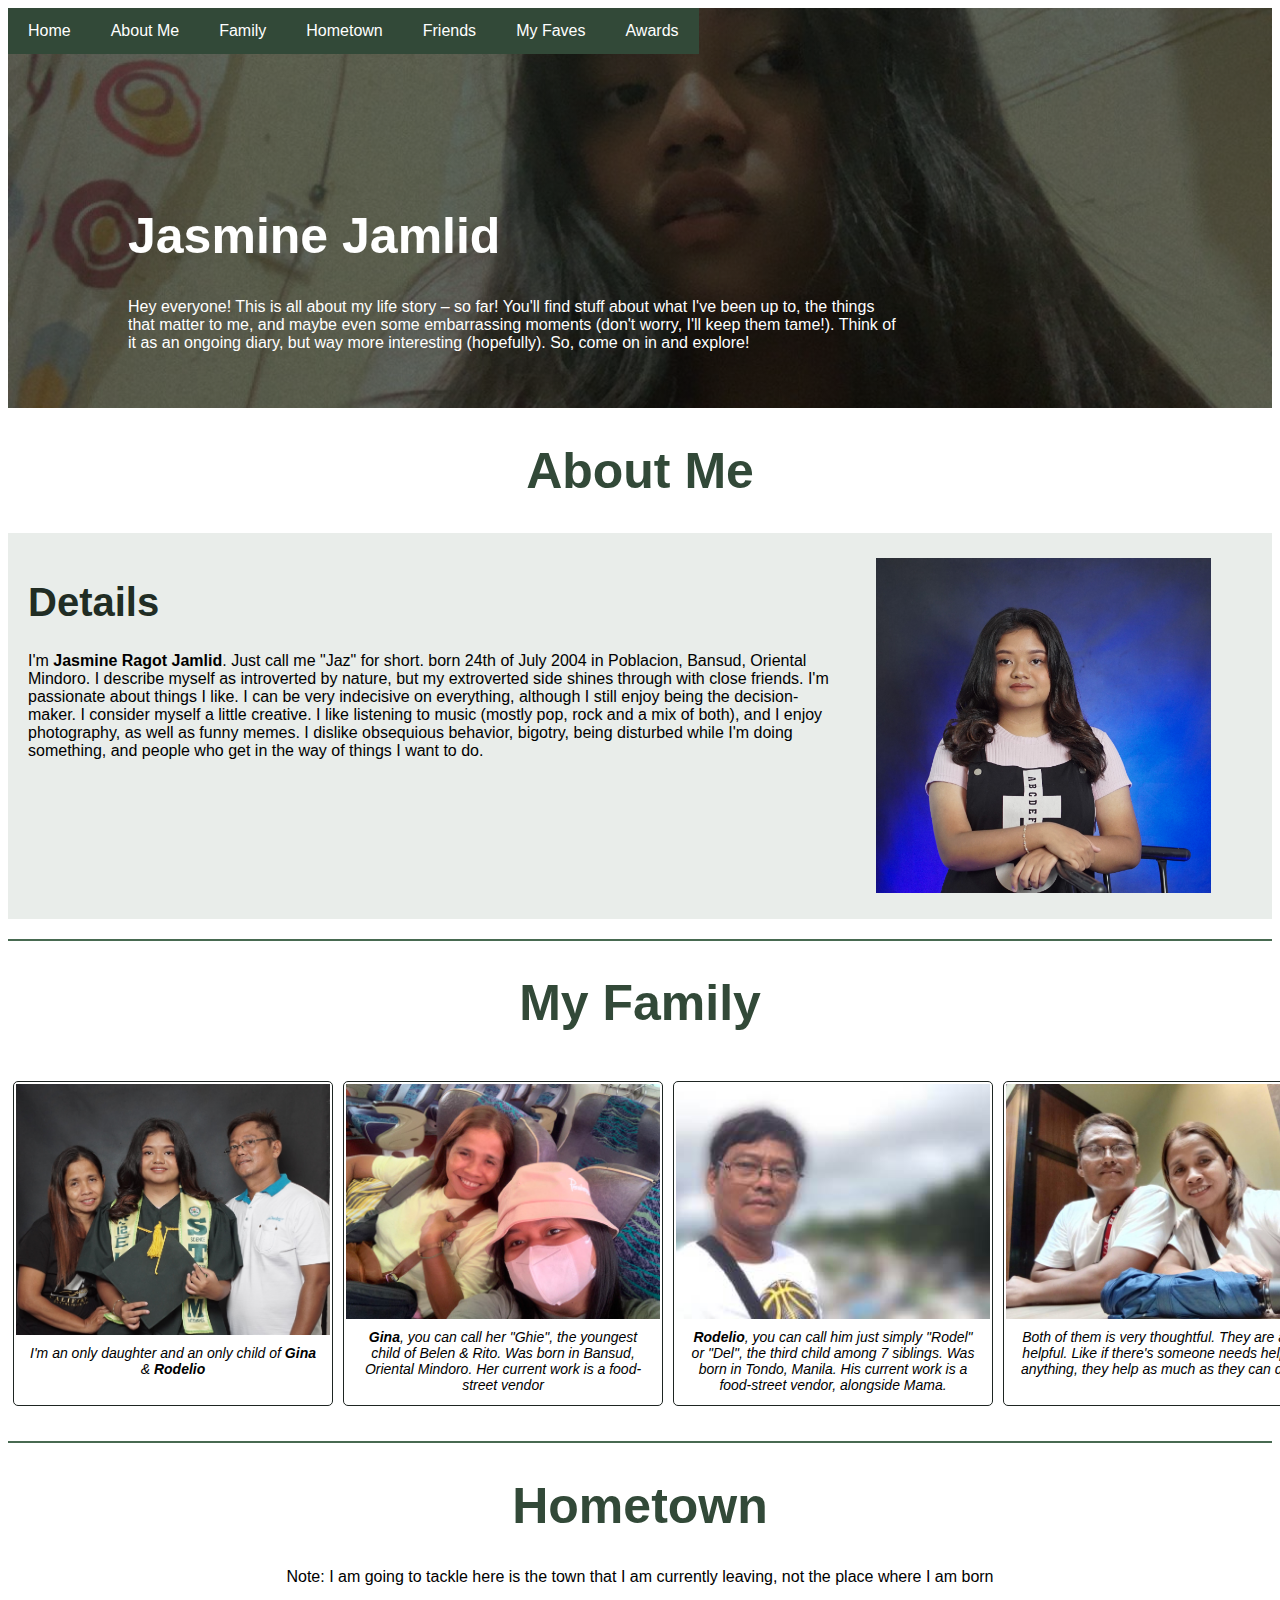
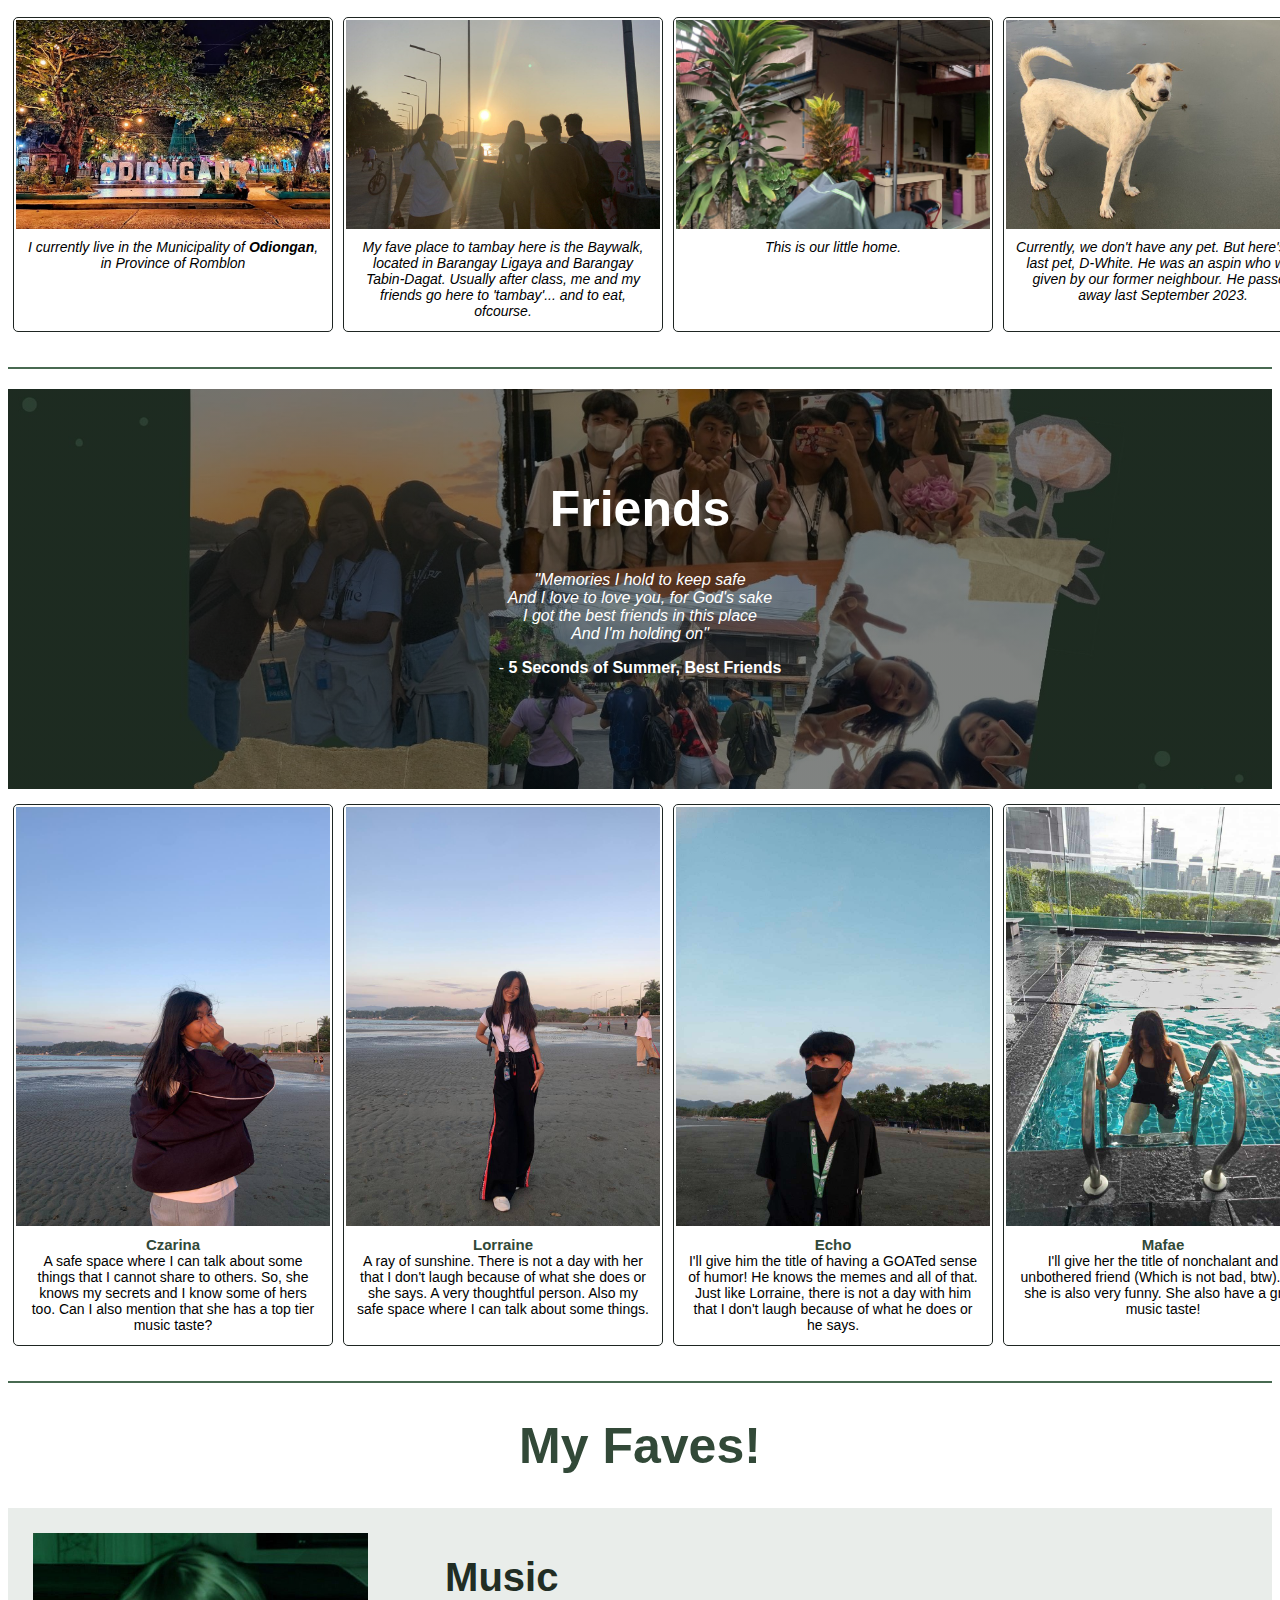
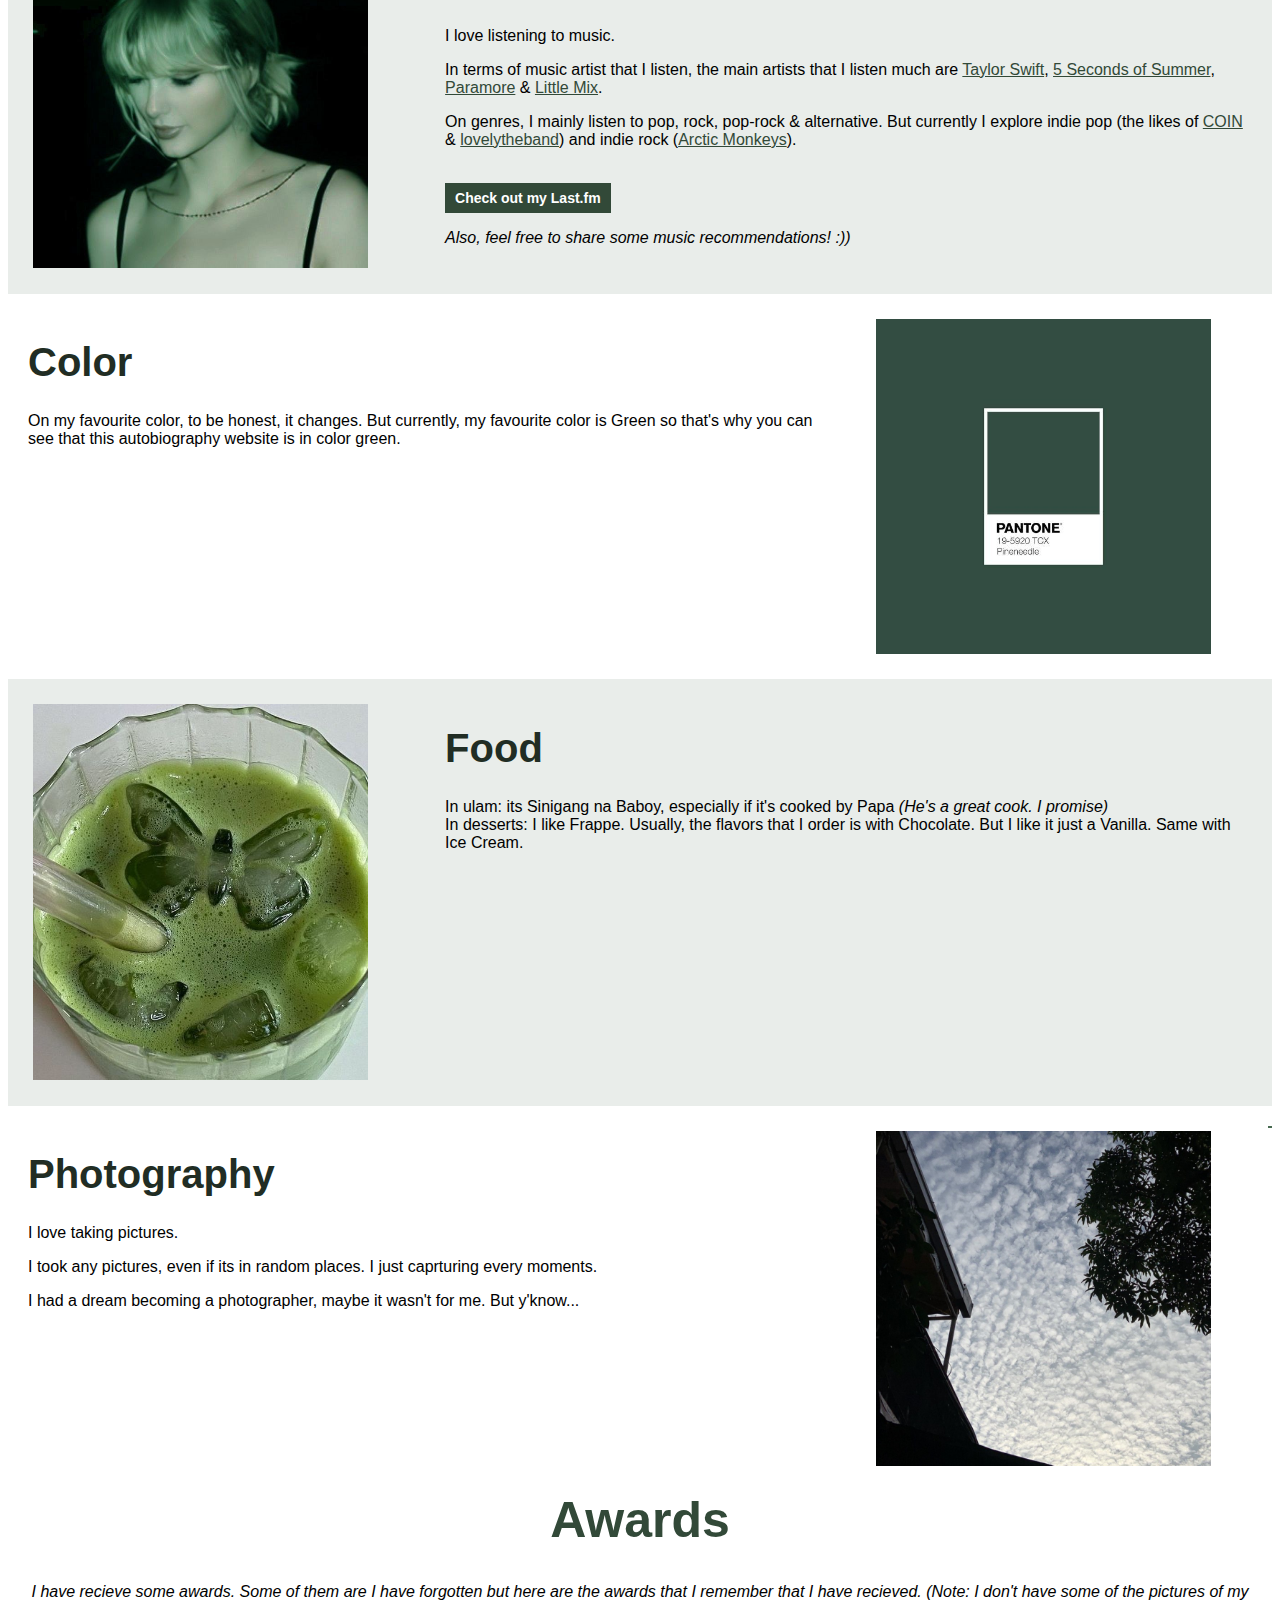
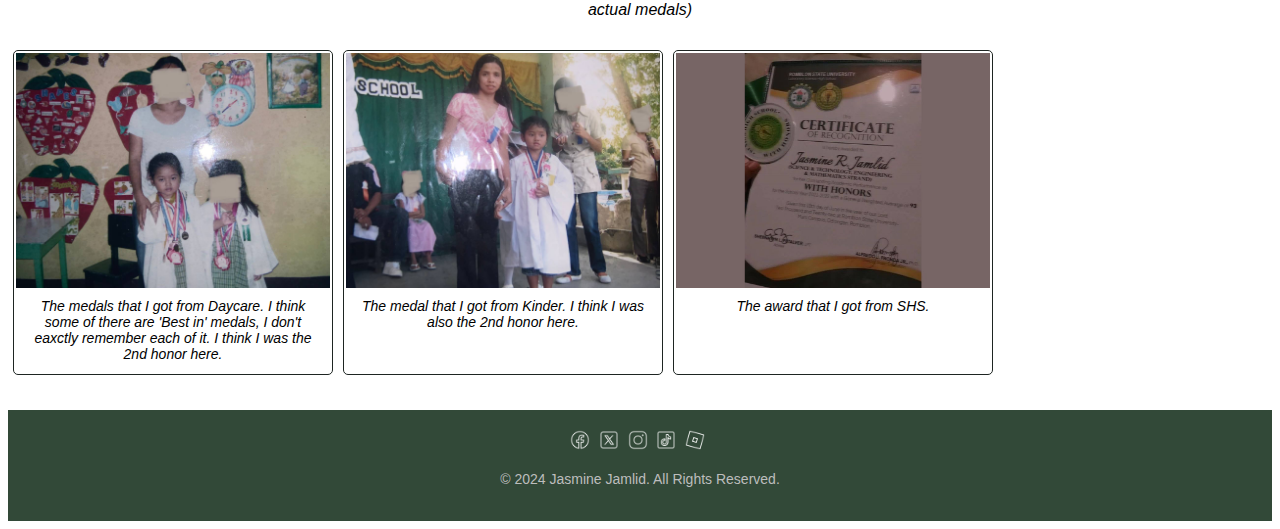
<file: Autobiography Website (Proj)/index.html>
<!DOCTYPE html>
<html>
<head>
    <meta charset="UTF-8">
    <meta name="viewport" content="width=device-width, initial-scale=1.0">
    <title>My Autobiography | Jasmine Jamlid</title>
    <link rel="stylesheet" href="mycss.css">
    <style>
    </style>
</head>

<body link="#324938">
    <div id="home">
        <div class="hero-image">
            <div class="topnav">
                <a href="#">Home</a>
                <a href="#aboutme">About Me</a>
                <a href="#family">Family</a>
                <a href="#hometown">Hometown</a>
                <a href="#friends">Friends</a>
                <a href="#faves">My Faves</a>
                <a href="#awards">Awards</a>
            </div>
        </div>
    </div>
    <div class="hero-text">
        <h1 style="font-size:50px">Jasmine Jamlid</h1>
        <p>Hey everyone! This is all about my life story – so far! You'll find stuff about what I've been up to, the things that matter to me, and maybe even some embarrassing moments (don't worry, I'll keep them tame!). Think of it as an ongoing diary,
            but way more interesting (hopefully). So, come on in and explore!</p>
    </div>
    </div>
    <!-- About Me -->
    <div id="aboutme">
        <h1 style="text-align:center;font-size:50px;color:#324938">About Me</h1>
        <div class="row" style="background-color: #85998a2d">
            <div class="column-66">
                <h1 class="xlarge-font"><b>Details</b></h1>
                <p>I'm <b>Jasmine Ragot Jamlid</b>. Just call me "Jaz" for short. born 24th of July 2004 in Poblacion, Bansud, Oriental Mindoro. I describe myself as introverted by nature, but my extroverted side shines through with close friends. I'm passionate
                    about things I like. I can be very indecisive on everything, although I still enjoy being the decision-maker. I consider myself a little creative. I like listening to music (mostly pop, rock and a mix of both), and I enjoy photography,
                    as well as funny memes. I dislike obsequious behavior, bigotry, being disturbed while I'm doing something, and people who get in the way of things I want to do.</p>
            </div>
            <div class="column-33">
                <img src="jaz.jpg" width="335" height="471" alt="Jasmine">
            </div>
        </div>
        <hr>
        <!-- Family-->
        <div id="family">
            <h1 style="text-align:center;font-size:50px;color:#324938">My Family</h1>
            <div class="row">
                <div class="gallery">
                    <div class="image-container">
                        <img class="image" src="family.jpg" alt="Family">
                        <div class="description"><i>I'm an only daughter and an only child of <b>Gina</b> & <b>Rodelio</b></i></div>
                    </div>
                    <div class="image-container">
                        <img class="image" src="mama.jpg" alt="Gina">
                        <div class="description"><i><b>Gina</b>, you can call her "Ghie", the youngest child of Belen & Rito. Was born in Bansud, Oriental Mindoro. Her current work is a food-street vendor</i></div>
                    </div>
                    <div class="image-container">
                        <img class="image" src="papa.jpg" alt="Rodel">
                        <div class="description"><i><b>Rodelio</b>, you can call him just simply "Rodel" or "Del", the third child among 7 siblings. Was born in Tondo, Manila. His current work is a food-street vendor, alongside Mama.</i></div>
                    </div>
                    <div class="image-container">
                        <img class="image" src="mamaandpapa.jpg" alt="Mama & Papa">
                        <div class="description"><i>Both of them is very thoughtful. They are also helpful. Like if there's someone needs help or anything, they help as much as they can do it.</i></div>
                    </div>
                </div>
            </div>
            <hr>
            <!-- Hometown-->
            <div id="hometown">
                <h1 style="text-align:center;font-size:50px;color:#324938">Hometown</h1>
                <p style="text-align:center;">Note: I am going to tackle here is the town that I am currently leaving, not the place where I am born</p>
                <div class="row">
                    <div class="gallery">
                        <div class="image-container">
                            <img class="image" src="odiongan.jpg" alt="Odiongan">
                            <div class="description"><i>I currently live in the Municipality of <b>Odiongan</b>, in Province of Romblon</i></div>
                        </div>
                        <div class="image-container">
                            <img class="image" src="baywalk.jpg" alt="Baywalk">
                            <div class="description"><i>My fave place to tambay here is the Baywalk, located in Barangay Ligaya and Barangay Tabin-Dagat. Usually after class, me and my friends go here to 'tambay'... and to eat, ofcourse.</i></div>
                        </div>
                        <div class="image-container">
                            <img class="image" src="house.jpg" alt="House">
                            <div class="description"><i>This is our little home.</i></div>
                        </div>
                        <div class="image-container">
                            <img class="image" src="d-white.jpg" alt="Pet">
                            <div class="description"><i>Currently, we don't have any pet. But here's our last pet, D-White. He was an aspin who was given by our former neighbour. He passed away last September 2023.</i></div>
                        </div>
                    </div>
                    <hr>
                    <!-- Friends-->
                    <div id="friends">
                        <div class="hero-image-2">
                            <div class="hero-text-2">
                                <div class="container">
                                </div>
                                <h1 style="font-size:50px">Friends</h1>
                                <p><i><center>"Memories I hold to keep safe <br /> And I love to love you, for God's sake <br /> I got the best friends in this place <br /> And I'm holding on"</i><br />
                                </p><p>- <b>5 Seconds of Summer, Best Friends</center></b></p>
                            </div>
                        </div>
                        <div class="row">
                            <div class="gallery">
                                <div class="image-container">
                                    <img class="image" src="czarina.jpg" alt="Maria Czarina">
                                    <div class="description"><b><span style="color: #324938; font-size: 15px;">Czarina</span></b>
                                        <br /> A safe space where I can talk about some things that I cannot share to others. So, she knows my secrets and I know some of hers too. Can I also mention that she has a top tier music taste?</div>
                                </div>
                                <div class="image-container">
                                    <img class="image" src="lorraine.jpg" alt="Lorraine">
                                    <div class="description"><b><span style="color: #324938; font-size: 15px;">Lorraine</span></b>
                                        <br /> A ray of sunshine. There is not a day with her that I don't laugh because of what she does or she says. A very thoughtful person. Also my safe space where I can talk about some things.</div>
                                </div>
                                <div class="image-container">
                                    <img class="image" src="echo.jpg" alt="Jericho">
                                    <div class="description"><b><span style="color: #324938; font-size: 15px;">Echo</span></b>
                                        <br />I'll give him the title of having a GOATed sense of humor! He knows the memes and all of that. Just like Lorraine, there is not a day with him that I don't laugh because of what he does or he says.</div>
                                </div>
                                <div class="image-container">
                                    <img class="image" src="mafae.jpg" alt="Mafae Daniella Yvonne">
                                    <div class="description"><b><span style="color: #324938; font-size: 15px;">Mafae</span></b>
                                        <br />I'll give her the title of nonchalant and unbothered friend (Which is not bad, btw). But she is also very funny. She also have a great music taste!</div>
                                </div>
                                <div class="image-container">
                                    <img class="image" src="jela.jpg" alt="Jela">
                                    <div class="description"><b><span style="color: #324938; font-size: 15px;">Jela</span></b>
                                        <br />A very 'matulungin' friend, you can count on her for anything. Very sweet and clingy. Also a very thoughtful person.</div>
                                </div>
                                <div class="image-container">
                                    <img class="image" src="bert.jpg" alt="Roberto">
                                    <div class="description"><b><span style="color: #324938; font-size: 15px;">Bert</span></b>
                                        <br />The 'photographer' friend. He is also very funny.</div>
                                </div>
                                <div class="image-container">
                                    <img class="image" src="hanz.jpg" alt="Cydrex Hanz">
                                    <div class="description"><b><span style="color: #324938; font-size: 15px;">Hanz</span></b>
                                        <br />The other 'nonchalant' friend. He's a kind person, also a caring friend of ours.</div>
                                </div>
                                <div class="image-container">
                                    <img class="image" src="chie.jpg" alt="Ma Fritche">
                                    <div class="description"><b><span style="color: #324938; font-size: 15px;">Fritche</span></b>
                                        <br /> The 'genius' and the 'fashionista' friend. She's basically the 'teacher' because she helps me and my other friends about school-related that we don't unserstand. A very caring person too.</div>
                                </div>
                                <div class="image-container">
                                    <img class="image" src="thea.jpg" alt="Althea">
                                    <div class="description"><b><span style="color: #324938; font-size: 15px;">Althea</span></b>
                                        <br /> One of the funny friend also. She have this quirk that I like, her funny facial expressions that absoluetly makes me laugh! It reminds me of Maine Mendoza so much (LOL). One of very geniune person that I have met.</div>
                                </div>
                                <div class="image-container">
                                    <img class="image" src="zabeth.jpg" alt="Elizabeth">
                                    <div class="description"><b><span style="color: #324938; font-size: 15px;">Elizabeth</span></b>
                                        <br /> One of the funny friend also. From her jokingly mocking the way others speak and the way that she teasing them. A very kind person also.</div>
                                </div>
                            </div>
                        </div>
                    </div>
                    <hr>
                    <!-- Favourite Things-->
                    <div id="faves">
                        <!-- Music-->
                        <h1 style="text-align:center; font-size:50px; color:#324938">My Faves!</h1>
                        <div class="row" style="background-color:#85998a2d">
                            <div class="column-33">
                                <img src="taylor.jpg" alt="Taylor" width="335" height="471">
                            </div>
                            <div class="column-66">
                                <h1 class="xlarge-font"><b>Music</b></h1>
                                <p>I love listening to music.</p>
                                <p>In terms of music artist that I listen, the main artists that I listen much are <a href="https://tinyurl.com/58fuhykv">Taylor Swift</a>, <a href="https://tinyurl.com/y7t7v2v6">5 Seconds of Summer</a>, <a href="https://tinyurl.com/43ud4tw3">Paramore</a>                                    & <a href="https://tinyurl.com/2se64vte">Little Mix</a>.</p>
                                <p>On genres, I mainly listen to pop, rock, pop-rock & alternative. But currently I explore indie pop (the likes of <a href="https://open.spotify.com/artist/0ZxZlO7oWCSYMXhehpyMvE?si=lbZcSpZgQE-lf66aWAiOGQ">COIN</a> & <a href="https://open.spotify.com/artist/4KJ6jujcNPzOyhdNoiNftp?si=YNxz8-vqQvC-781U72z2BA">lovelytheband</a>)
                                    and indie rock (<a href="https://open.spotify.com/artist/7Ln80lUS6He07XvHI8qqHH?si=7QC3tnAhRYqkRAniLy7dog">Arctic Monkeys</a>).</p>
                                <br />
                                <a href="https://www.last.fm/user/jaznotjas" class="button">Check out my Last.fm</a>
                                <br />
                                <p><i>Also, feel free to share some music recommendations! :))</p></i>
                            </div>
                        </div>
                        <!-- Color-->
                        <div class="row">
                            <div class="column-66">
                                <h1 class="xlarge-font"><b>Color</b></h1>
                                <p>On my favourite color, to be honest, it changes. But currently, my favourite color is Green so that's why you can see that this autobiography website is in color green.</p>
                            </div>
                            <div class="column-33">
                                <img src="green.jpg" alt="Green" width="335" height="471">
                            </div>
                        </div>
                    </div>
                    <!-- Food-->
                    <div class="row" style="background-color:#85998a2d">
                        <div class="column-33">
                            <img src="food.jpg" alt="Taylor" width="335" height="471">
                        </div>
                        <div class="column-66">
                            <h1 class="xlarge-font"><b>Food</b></h1>
                            <p>In ulam: its Sinigang na Baboy, especially if it's cooked by Papa <i>(He's a great cook. I promise)</i>
                                <br /> In desserts: I like Frappe. Usually, the flavors that I order is with Chocolate. But I like it just a Vanilla. Same with Ice Cream.
                            </p>
                            <br />
                        </div>
                    </div>
                </div>
                <div class="column-66">
                    <h1 class="xlarge-font"><b>Photography</b></h1>
                    <p>I love taking pictures.</p>
                    <p>I took any pictures, even if its in random places. I just caprturing every moments.</p>
                    <p>I had a dream becoming a photographer, maybe it wasn't for me. But y'know...</p>
                </div>
                <div class="column-33">
                    <img src="photography.jpg" alt="Photography" width="335" height="471">
                </div>
            </div>
        </div>
        <hr>
        <!-- Awards-->
        <div id="awards">
            <h1 style="text-align:center;font-size:50px;color:#324938">Awards</h1>
            <p>
                <i>
    <center>I have recieve some awards. Some of them are I have forgotten but here are the awards that I remember that I have recieved. (Note: I don't have some of the pictures of my actual medals)</i></p>
            </center>
            <div class="row">
                <div class="gallery">
                    <div class="image-container">
                        <img class="image" src="daycare.jpg" alt="Kinder">
                        <div class="description"><i>The medals that I got from Daycare. I think some of there are 'Best in' medals, I don't eaxctly remember each of it. I think I was the 2nd honor here.</i></div>
                    </div>
                    <div class="image-container">
                        <img class="image" src="kinder.jpg" alt="Daycare">
                        <div class="description"><i>The medal that I got from Kinder. I think I was also the 2nd honor here.</i></div>
                    </div>
                    <div class="image-container">
                        <img class="image" src="shs.jpg" alt="Senior High School">
                        <div class="description"><i>The award that I got from SHS.</i></div>
                    </div>
                </div>
            </div>
            <!-- Footer-->
            <div class="row">
                <footer>
                    <div class="social-media">
                        <a href="https://www.facebook.com/jaznotjas"><img src="facebook.png" alt="Facebook"></a>
                        <a href="https://twitter.com/koiesonline"><img src="x-twitter.png" alt="X (Twitter)"></a>
                        <a href="https://instagram.com/jaz.not.jas"><img src="instagram.png" alt="Instagram"></a>
                        <a href="https://tiktok.com/moviestarglow"><img src="tiktok.png" alt="TikTok"></a>
                        <a href="https://www.roblox.com/users/5546205714/profile"><img src="roblox.png" alt="Roblox"></a>
                    </div>
                    <div class="credits">
                        <p>&copy; 2024 Jasmine Jamlid. All Rights Reserved.</p>
                    </div>
            </div>
            </footer>
</body>
</html>
</file>
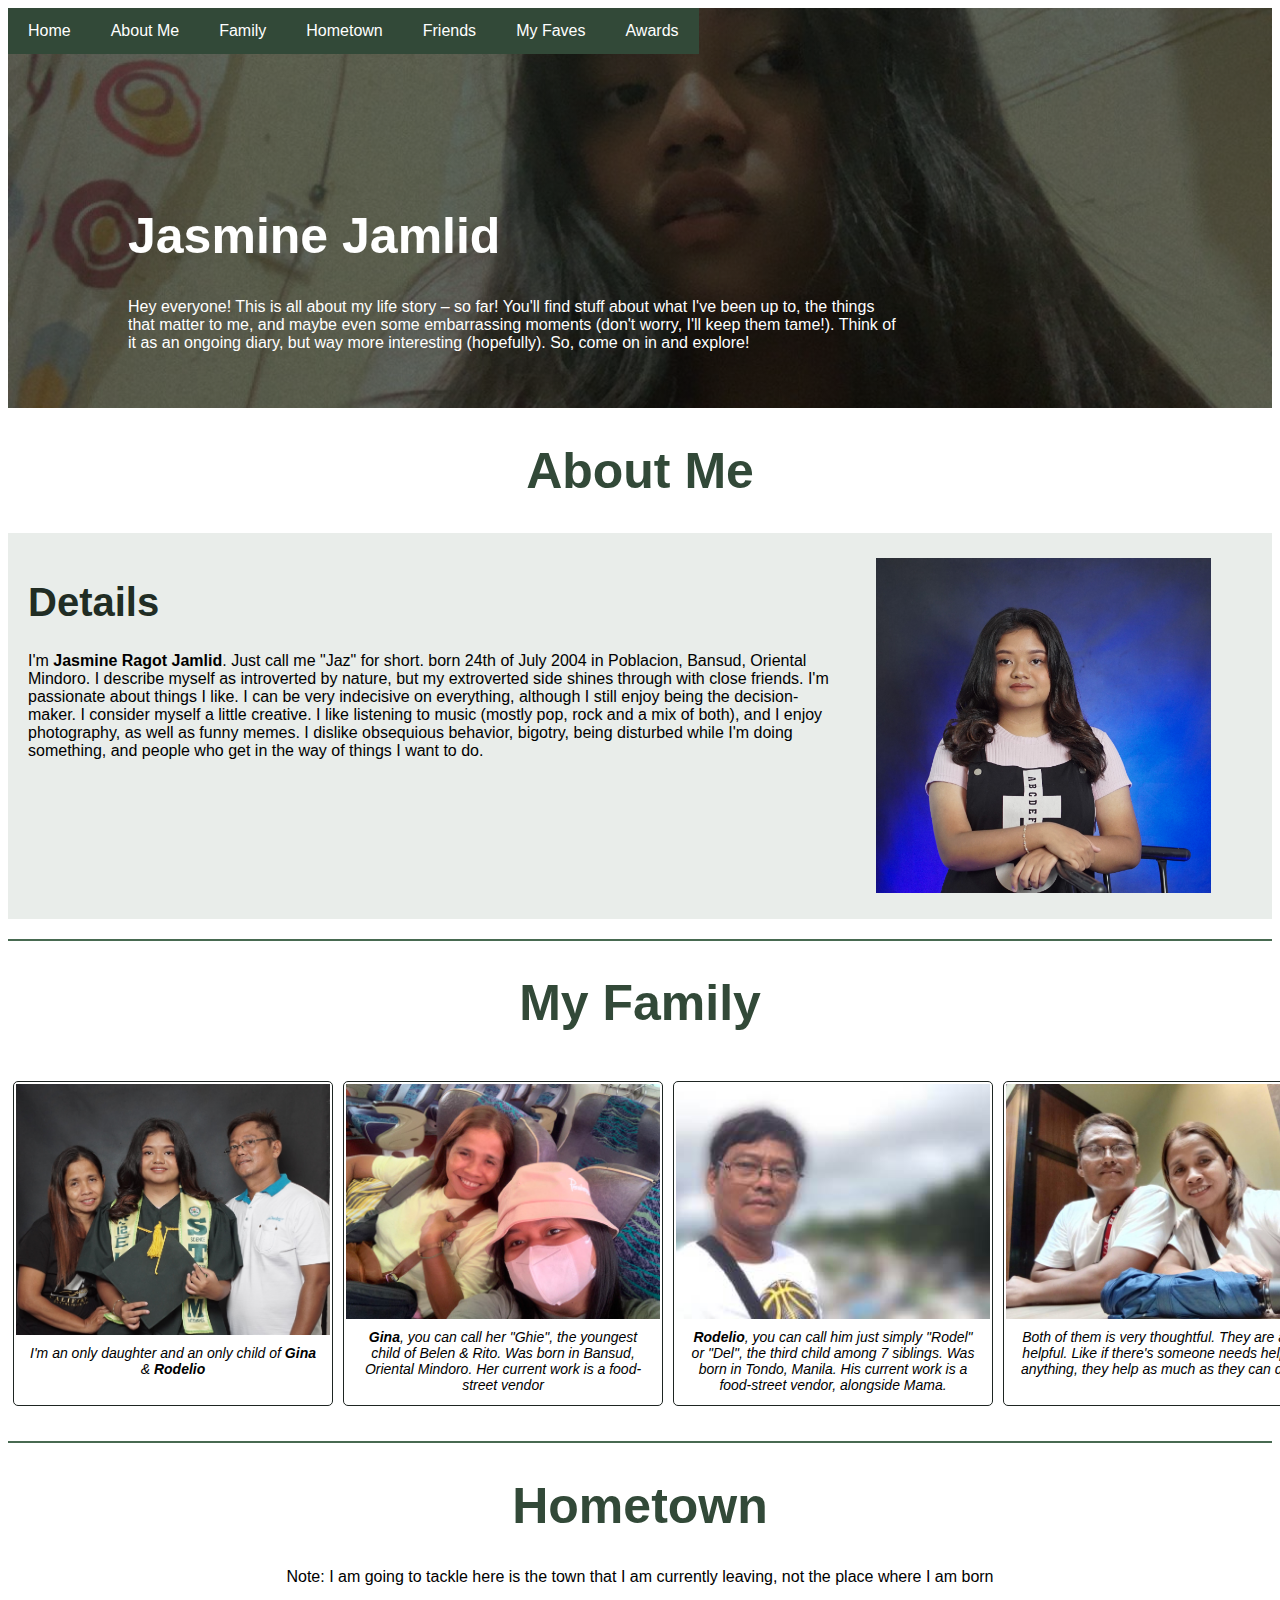
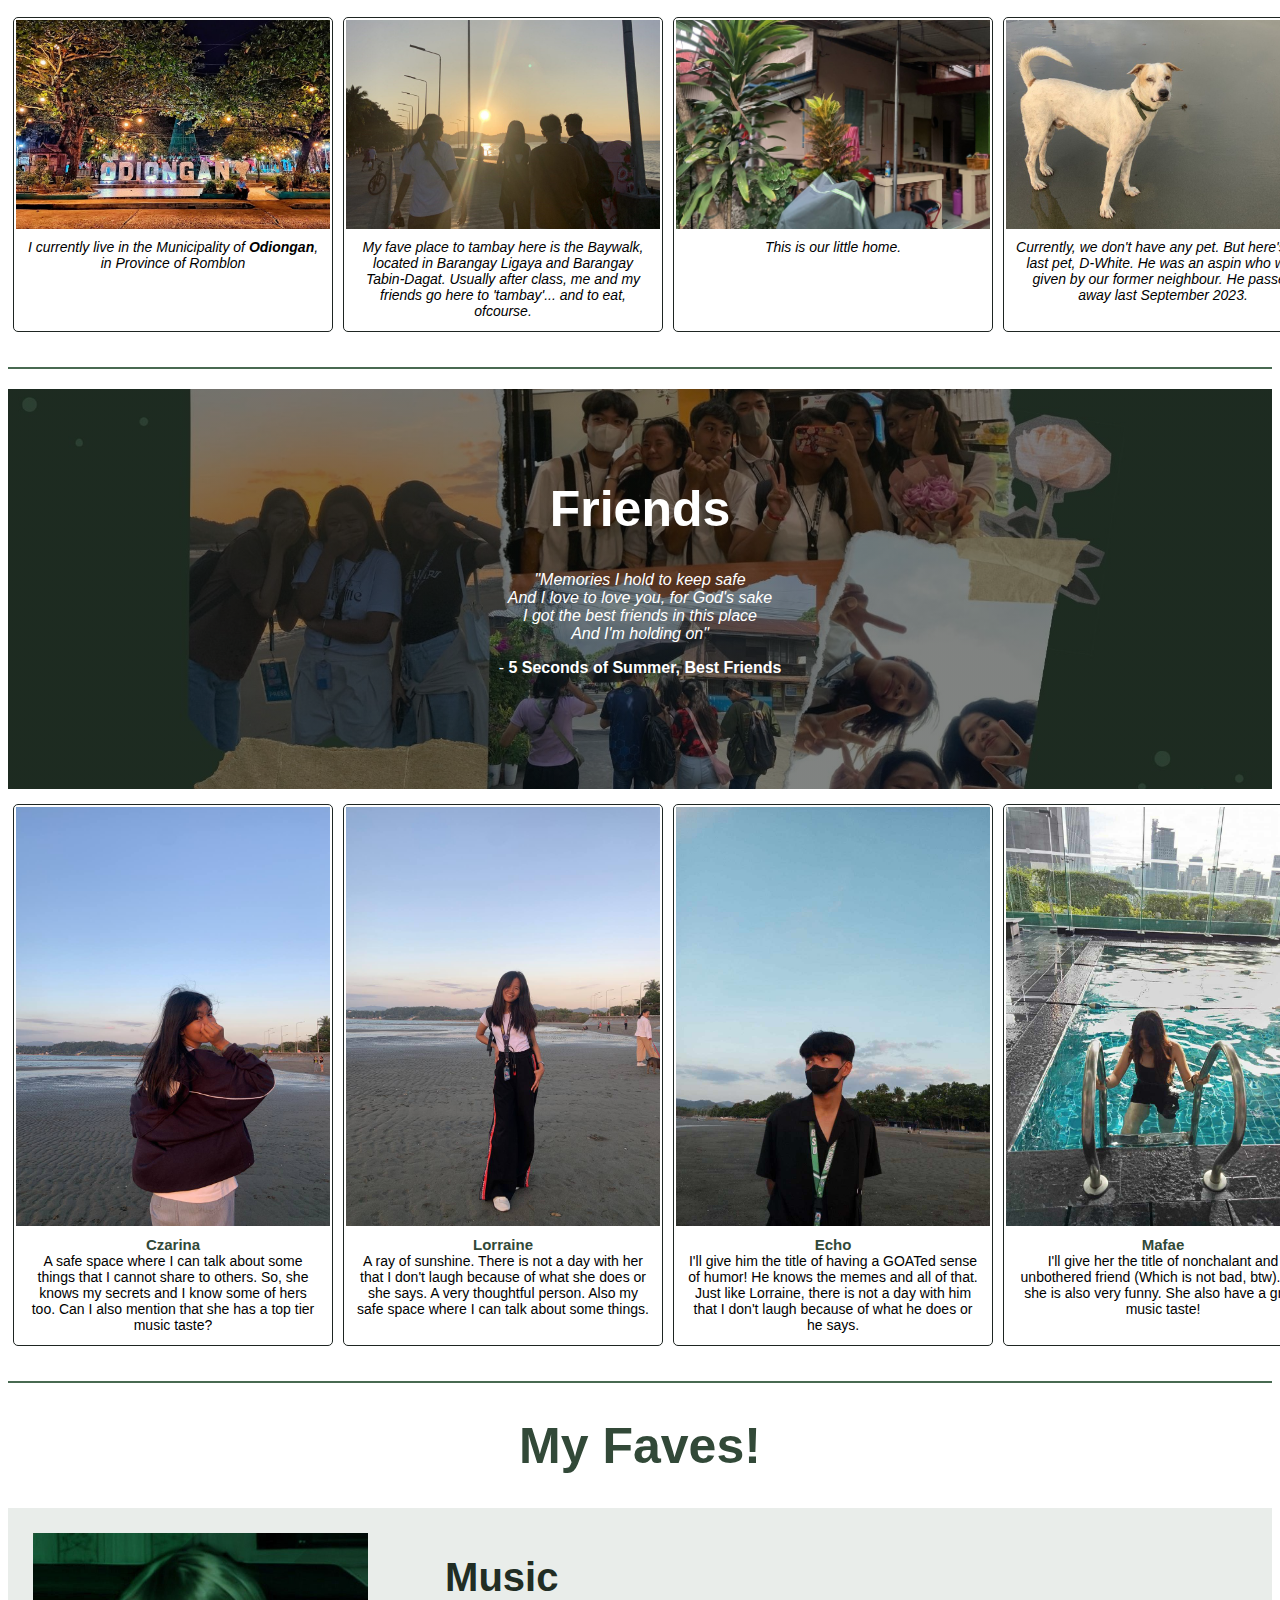
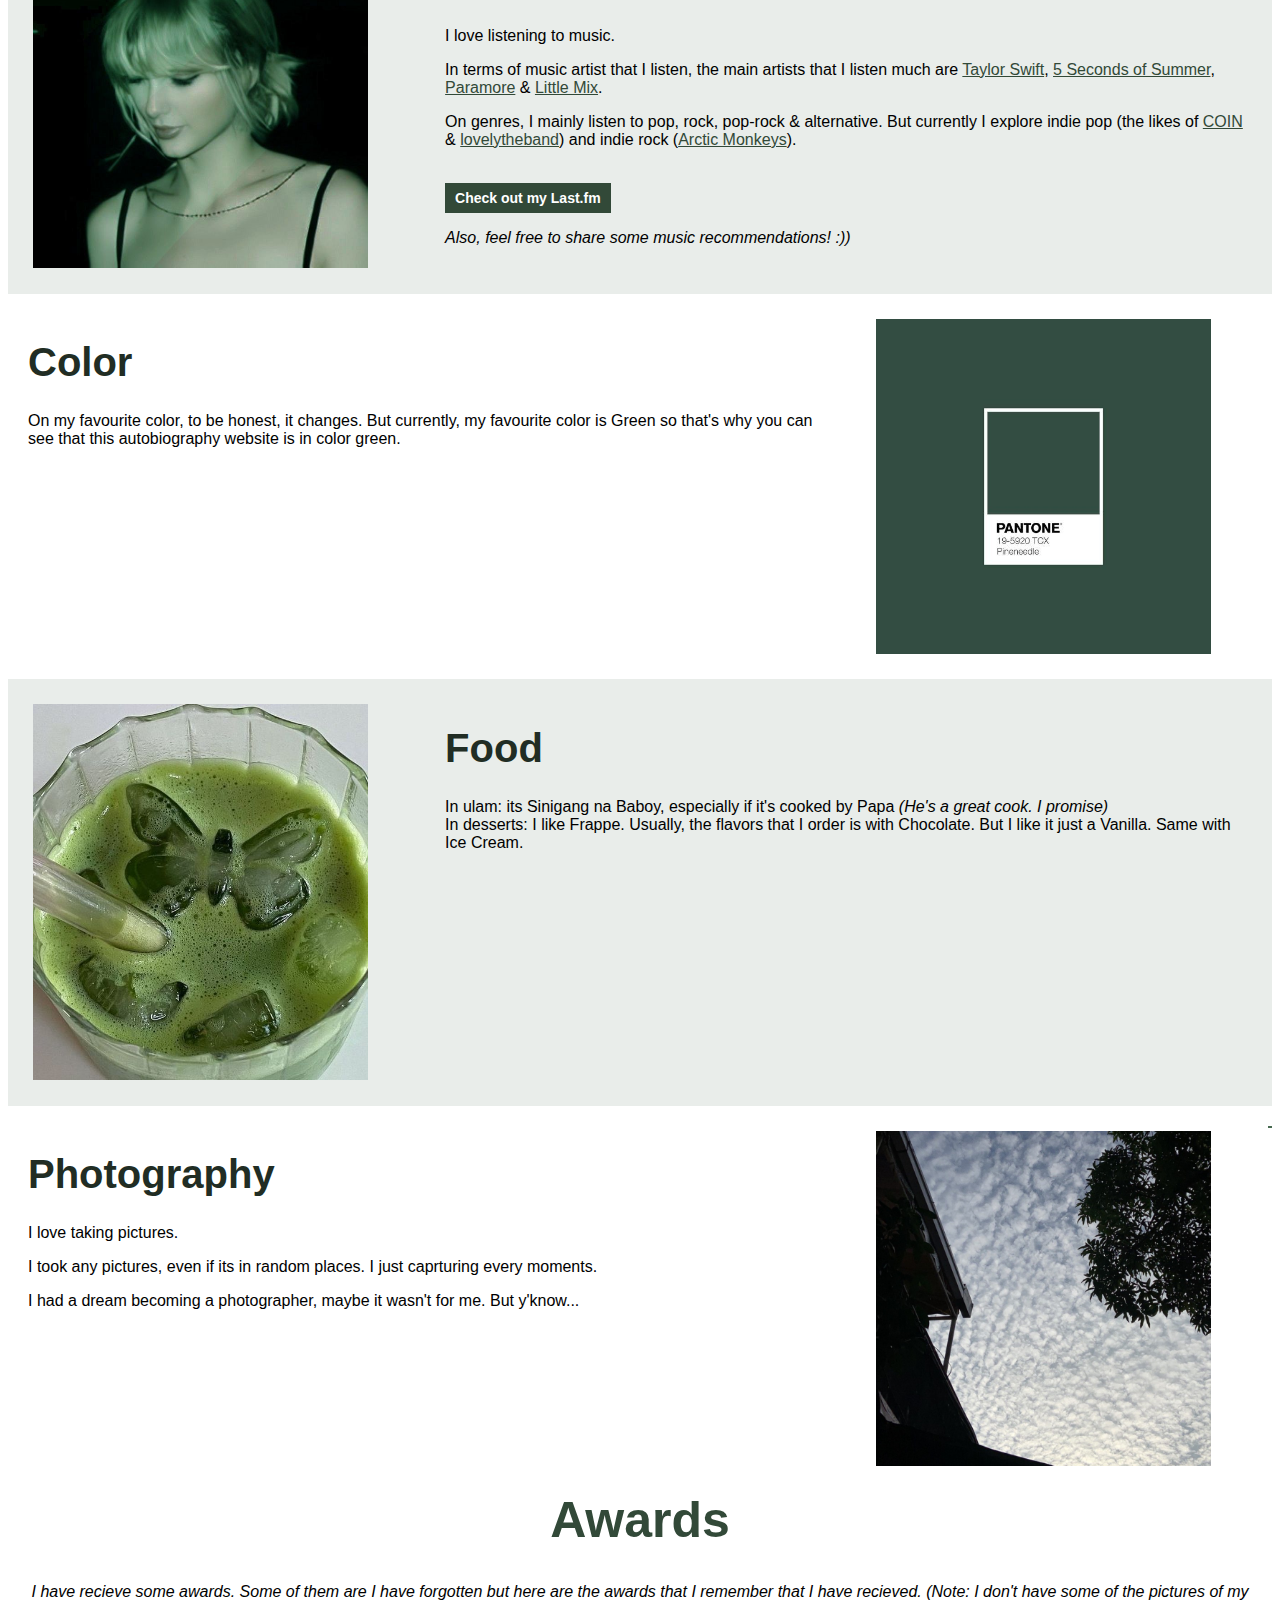
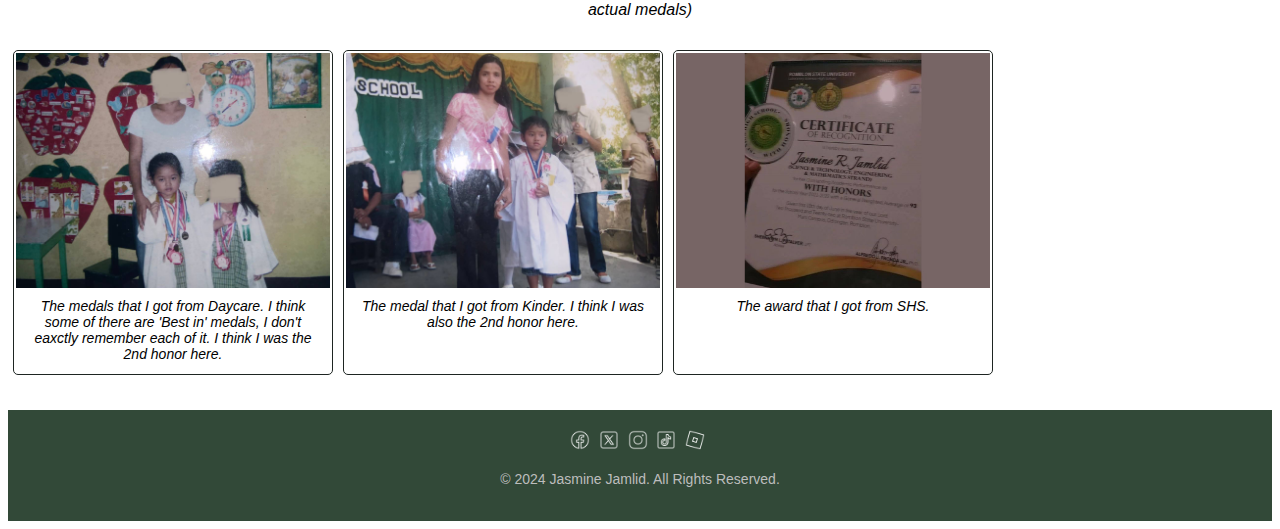
<file: Autobiography Website (Proj)/autobiography.html>
<!DOCTYPE html>
<html>
<head>
    <meta charset="UTF-8">
    <meta name="viewport" content="width=device-width, initial-scale=1.0">
    <title>My Autobiography | Jasmine Jamlid</title>
    <link rel="stylesheet" href="mycss.css">
    <style>
    </style>
</head>

<body link="#324938">
    <div id="home">
        <div class="hero-image">
            <div class="topnav">
                <a href="#">Home</a>
                <a href="#aboutme">About Me</a>
                <a href="#family">Family</a>
                <a href="#hometown">Hometown</a>
                <a href="#friends">Friends</a>
                <a href="#faves">My Faves</a>
                <a href="#awards">Awards</a>
            </div>
        </div>
    </div>
    <div class="hero-text">
        <h1 style="font-size:50px">Jasmine Jamlid</h1>
        <p>Hey everyone! This is all about my life story – so far! You'll find stuff about what I've been up to, the things that matter to me, and maybe even some embarrassing moments (don't worry, I'll keep them tame!). Think of it as an ongoing diary,
            but way more interesting (hopefully). So, come on in and explore!</p>
    </div>
    </div>
    <!-- About Me -->
    <div id="aboutme">
        <h1 style="text-align:center;font-size:50px;color:#324938">About Me</h1>
        <div class="row" style="background-color: #85998a2d">
            <div class="column-66">
                <h1 class="xlarge-font"><b>Details</b></h1>
                <p>I'm <b>Jasmine Ragot Jamlid</b>. Just call me "Jaz" for short. born 24th of July 2004 in Poblacion, Bansud, Oriental Mindoro. I describe myself as introverted by nature, but my extroverted side shines through with close friends. I'm passionate
                    about things I like. I can be very indecisive on everything, although I still enjoy being the decision-maker. I consider myself a little creative. I like listening to music (mostly pop, rock and a mix of both), and I enjoy photography,
                    as well as funny memes. I dislike obsequious behavior, bigotry, being disturbed while I'm doing something, and people who get in the way of things I want to do.</p>
            </div>
            <div class="column-33">
                <img src="jaz.jpg" width="335" height="471" alt="Jasmine">
            </div>
        </div>
        <hr>
        <!-- Family-->
        <div id="family">
            <h1 style="text-align:center;font-size:50px;color:#324938">My Family</h1>
            <div class="row">
                <div class="gallery">
                    <div class="image-container">
                        <img class="image" src="family.jpg" alt="Family">
                        <div class="description"><i>I'm an only daughter and an only child of <b>Gina</b> & <b>Rodelio</b></i></div>
                    </div>
                    <div class="image-container">
                        <img class="image" src="mama.jpg" alt="Gina">
                        <div class="description"><i><b>Gina</b>, you can call her "Ghie", the youngest child of Belen & Rito. Was born in Bansud, Oriental Mindoro. Her current work is a food-street vendor</i></div>
                    </div>
                    <div class="image-container">
                        <img class="image" src="papa.jpg" alt="Rodel">
                        <div class="description"><i><b>Rodelio</b>, you can call him just simply "Rodel" or "Del", the third child among 7 siblings. Was born in Tondo, Manila. His current work is a food-street vendor, alongside Mama.</i></div>
                    </div>
                    <div class="image-container">
                        <img class="image" src="mamaandpapa.jpg" alt="Mama & Papa">
                        <div class="description"><i>Both of them is very thoughtful. They are also helpful. Like if there's someone needs help or anything, they help as much as they can do it.</i></div>
                    </div>
                </div>
            </div>
            <hr>
            <!-- Hometown-->
            <div id="hometown">
                <h1 style="text-align:center;font-size:50px;color:#324938">Hometown</h1>
                <p style="text-align:center;">Note: I am going to tackle here is the town that I am currently leaving, not the place where I am born</p>
                <div class="row">
                    <div class="gallery">
                        <div class="image-container">
                            <img class="image" src="odiongan.jpg" alt="Odiongan">
                            <div class="description"><i>I currently live in the Municipality of <b>Odiongan</b>, in Province of Romblon</i></div>
                        </div>
                        <div class="image-container">
                            <img class="image" src="baywalk.jpg" alt="Baywalk">
                            <div class="description"><i>My fave place to tambay here is the Baywalk, located in Barangay Ligaya and Barangay Tabin-Dagat. Usually after class, me and my friends go here to 'tambay'... and to eat, ofcourse.</i></div>
                        </div>
                        <div class="image-container">
                            <img class="image" src="house.jpg" alt="House">
                            <div class="description"><i>This is our little home.</i></div>
                        </div>
                        <div class="image-container">
                            <img class="image" src="d-white.jpg" alt="Pet">
                            <div class="description"><i>Currently, we don't have any pet. But here's our last pet, D-White. He was an aspin who was given by our former neighbour. He passed away last September 2023.</i></div>
                        </div>
                    </div>
                    <hr>
                    <!-- Friends-->
                    <div id="friends">
                        <div class="hero-image-2">
                            <div class="hero-text-2">
                                <div class="container">
                                </div>
                                <h1 style="font-size:50px">Friends</h1>
                                <p><i><center>"Memories I hold to keep safe <br /> And I love to love you, for God's sake <br /> I got the best friends in this place <br /> And I'm holding on"</i><br />
                                </p><p>- <b>5 Seconds of Summer, Best Friends</center></b></p>
                            </div>
                        </div>
                        <div class="row">
                            <div class="gallery">
                                <div class="image-container">
                                    <img class="image" src="czarina.jpg" alt="Maria Czarina">
                                    <div class="description"><b><span style="color: #324938; font-size: 15px;">Czarina</span></b>
                                        <br /> A safe space where I can talk about some things that I cannot share to others. So, she knows my secrets and I know some of hers too. Can I also mention that she has a top tier music taste?</div>
                                </div>
                                <div class="image-container">
                                    <img class="image" src="lorraine.jpg" alt="Lorraine">
                                    <div class="description"><b><span style="color: #324938; font-size: 15px;">Lorraine</span></b>
                                        <br /> A ray of sunshine. There is not a day with her that I don't laugh because of what she does or she says. A very thoughtful person. Also my safe space where I can talk about some things.</div>
                                </div>
                                <div class="image-container">
                                    <img class="image" src="echo.jpg" alt="Jericho">
                                    <div class="description"><b><span style="color: #324938; font-size: 15px;">Echo</span></b>
                                        <br />I'll give him the title of having a GOATed sense of humor! He knows the memes and all of that. Just like Lorraine, there is not a day with him that I don't laugh because of what he does or he says.</div>
                                </div>
                                <div class="image-container">
                                    <img class="image" src="mafae.jpg" alt="Mafae Daniella Yvonne">
                                    <div class="description"><b><span style="color: #324938; font-size: 15px;">Mafae</span></b>
                                        <br />I'll give her the title of nonchalant and unbothered friend (Which is not bad, btw). But she is also very funny. She also have a great music taste!</div>
                                </div>
                                <div class="image-container">
                                    <img class="image" src="jela.jpg" alt="Jela">
                                    <div class="description"><b><span style="color: #324938; font-size: 15px;">Jela</span></b>
                                        <br />A very 'matulungin' friend, you can count on her for anything. Very sweet and clingy. Also a very thoughtful person.</div>
                                </div>
                                <div class="image-container">
                                    <img class="image" src="bert.jpg" alt="Roberto">
                                    <div class="description"><b><span style="color: #324938; font-size: 15px;">Bert</span></b>
                                        <br />The 'photographer' friend. He is also very funny.</div>
                                </div>
                                <div class="image-container">
                                    <img class="image" src="hanz.jpg" alt="Cydrex Hanz">
                                    <div class="description"><b><span style="color: #324938; font-size: 15px;">Hanz</span></b>
                                        <br />The other 'nonchalant' friend. He's a kind person, also a caring friend of ours.</div>
                                </div>
                                <div class="image-container">
                                    <img class="image" src="chie.jpg" alt="Ma Fritche">
                                    <div class="description"><b><span style="color: #324938; font-size: 15px;">Fritche</span></b>
                                        <br /> The 'genius' and the 'fashionista' friend. She's basically the 'teacher' because she helps me and my other friends about school-related that we don't unserstand. A very caring person too.</div>
                                </div>
                                <div class="image-container">
                                    <img class="image" src="thea.jpg" alt="Althea">
                                    <div class="description"><b><span style="color: #324938; font-size: 15px;">Althea</span></b>
                                        <br /> One of the funny friend also. She have this quirk that I like, her funny facial expressions that absoluetly makes me laugh! It reminds me of Maine Mendoza so much (LOL). One of very geniune person that I have met.</div>
                                </div>
                                <div class="image-container">
                                    <img class="image" src="zabeth.jpg" alt="Elizabeth">
                                    <div class="description"><b><span style="color: #324938; font-size: 15px;">Elizabeth</span></b>
                                        <br /> One of the funny friend also. From her jokingly mocking the way others speak and the way that she teasing them. A very kind person also.</div>
                                </div>
                            </div>
                        </div>
                    </div>
                    <hr>
                    <!-- Favourite Things-->
                    <div id="faves">
                        <!-- Music-->
                        <h1 style="text-align:center; font-size:50px; color:#324938">My Faves!</h1>
                        <div class="row" style="background-color:#85998a2d">
                            <div class="column-33">
                                <img src="taylor.jpg" alt="Taylor" width="335" height="471">
                            </div>
                            <div class="column-66">
                                <h1 class="xlarge-font"><b>Music</b></h1>
                                <p>I love listening to music.</p>
                                <p>In terms of music artist that I listen, the main artists that I listen much are <a href="https://tinyurl.com/58fuhykv">Taylor Swift</a>, <a href="https://tinyurl.com/y7t7v2v6">5 Seconds of Summer</a>, <a href="https://tinyurl.com/43ud4tw3">Paramore</a>                                    & <a href="https://tinyurl.com/2se64vte">Little Mix</a>.</p>
                                <p>On genres, I mainly listen to pop, rock, pop-rock & alternative. But currently I explore indie pop (the likes of <a href="https://open.spotify.com/artist/0ZxZlO7oWCSYMXhehpyMvE?si=lbZcSpZgQE-lf66aWAiOGQ">COIN</a> & <a href="https://open.spotify.com/artist/4KJ6jujcNPzOyhdNoiNftp?si=YNxz8-vqQvC-781U72z2BA">lovelytheband</a>)
                                    and indie rock (<a href="https://open.spotify.com/artist/7Ln80lUS6He07XvHI8qqHH?si=7QC3tnAhRYqkRAniLy7dog">Arctic Monkeys</a>).</p>
                                <br />
                                <a href="https://www.last.fm/user/jaznotjas" class="button">Check out my Last.fm</a>
                                <br />
                                <p><i>Also, feel free to share some music recommendations! :))</p></i>
                            </div>
                        </div>
                        <!-- Color-->
                        <div class="row">
                            <div class="column-66">
                                <h1 class="xlarge-font"><b>Color</b></h1>
                                <p>On my favourite color, to be honest, it changes. But currently, my favourite color is Green so that's why you can see that this autobiography website is in color green.</p>
                            </div>
                            <div class="column-33">
                                <img src="green.jpg" alt="Green" width="335" height="471">
                            </div>
                        </div>
                    </div>
                    <!-- Food-->
                    <div class="row" style="background-color:#85998a2d">
                        <div class="column-33">
                            <img src="food.jpg" alt="Taylor" width="335" height="471">
                        </div>
                        <div class="column-66">
                            <h1 class="xlarge-font"><b>Food</b></h1>
                            <p>In ulam: its Sinigang na Baboy, especially if it's cooked by Papa <i>(He's a great cook. I promise)</i>
                                <br /> In desserts: I like Frappe. Usually, the flavors that I order is with Chocolate. But I like it just a Vanilla. Same with Ice Cream.
                            </p>
                            <br />
                        </div>
                    </div>
                </div>
                <div class="column-66">
                    <h1 class="xlarge-font"><b>Photography</b></h1>
                    <p>I love taking pictures.</p>
                    <p>I took any pictures, even if its in random places. I just caprturing every moments.</p>
                    <p>I had a dream becoming a photographer, maybe it wasn't for me. But y'know...</p>
                </div>
                <div class="column-33">
                    <img src="photography.jpg" alt="Photography" width="335" height="471">
                </div>
            </div>
        </div>
        <hr>
        <!-- Awards-->
        <div id="awards">
            <h1 style="text-align:center;font-size:50px;color:#324938">Awards</h1>
            <p>
                <i>
    <center>I have recieve some awards. Some of them are I have forgotten but here are the awards that I remember that I have recieved. (Note: I don't have some of the pictures of my actual medals)</i></p>
            </center>
            <div class="row">
                <div class="gallery">
                    <div class="image-container">
                        <img class="image" src="daycare.jpg" alt="Kinder">
                        <div class="description"><i>The medals that I got from Daycare. I think some of there are 'Best in' medals, I don't eaxctly remember each of it. I think I was the 2nd honor here.</i></div>
                    </div>
                    <div class="image-container">
                        <img class="image" src="kinder.jpg" alt="Daycare">
                        <div class="description"><i>The medal that I got from Kinder. I think I was also the 2nd honor here.</i></div>
                    </div>
                    <div class="image-container">
                        <img class="image" src="shs.jpg" alt="Senior High School">
                        <div class="description"><i>The award that I got from SHS.</i></div>
                    </div>
                </div>
            </div>
            <!-- Footer-->
            <div class="row">
                <footer>
                    <div class="social-media">
                        <a href="https://www.facebook.com/jaznotjas"><img src="facebook.png" alt="Facebook"></a>
                        <a href="https://twitter.com/koiesonline"><img src="x-twitter.png" alt="X (Twitter)"></a>
                        <a href="https://instagram.com/jaz.not.jas"><img src="instagram.png" alt="Instagram"></a>
                        <a href="https://tiktok.com/moviestarglow"><img src="tiktok.png" alt="TikTok"></a>
                        <a href="https://www.roblox.com/users/5546205714/profile"><img src="roblox.png" alt="Roblox"></a>
                    </div>
                    <div class="credits">
                        <p>&copy; 2024 Jasmine Jamlid. All Rights Reserved.</p>
                    </div>
            </div>
            </footer>
</body>
</html>
</file>
<file: Autobiography Website (Proj)/mycss.css>
body {
  font-family: Arial, Helvetica, sans-serif;
  align-items: center;
}

* {
  box-sizing: border-box;
}

.hero-image {
  background-image: linear-gradient(to bottom, rgba(10, 15, 12, 0.516), rgba(10, 15, 12, 0.516)), url('jaz-heroimg.jpg');
  height: 400px;
  background-position: center;
  background-repeat: no-repeat;
  background-size: cover;
  position: relative;
}

.hero-image-2 {
  background-image: linear-gradient(to bottom, rgba(10, 15, 12, 0.516), rgba(10, 15, 12, 0.516)), url('friends.jpg');
  height: 400px;
  background-position: center;
  background-repeat: no-repeat;
  background-size: cover;
  position: relative;
}

hr {
  margin: 20px 0;
  border: 0;
  border-top: 2px solid;
  border-top-color: #486a51;
}

.container {
  position: absolute;
  margin: 20px;
  width: auto;
}

.topnav {
  overflow: hidden;
  position: fixed;
  z-index: 1000;
  background-color: #324938;
}


.topnav a {
  float: left;
  display: block;
  color: white;
  text-align: center;
  padding: 14px 20px;
  text-decoration: none;
}


.topnav a:hover {
  background-color: #486a51;
  color: white;
}

.hero-text {
  text-align: left;
  position: absolute;
  top: 30%;
  left: 40%;
  transform: translate(-50%, -50%);
  color: white;
}

.hero-text-2 {
  text-align: center;
  position: absolute;
  top: 45%;
  left: 50%;
  transform: translate(-50%, -50%);
  color: white;
}

.row:after {
  content: "";
  display: table;
  clear: both
}

.column-66 {
  float: left;
  width: 66.66666%;
  padding: 20px;
}

.column-33 {
  float: left;
  width: 33%;
  padding: 2%;
}

.column-32 {
  float: right;
  width: 33.33333%;
  padding: 20px;
}

.large-font {
  font-size: 40px;
}

.xlarge-font {
  font-size: 40px;
  color: #212D24;
}

img {
  display: block;
  height: auto;
  max-width: 100%;
}

@media screen and (max-width: 1000px) {
  .column-66,
  .column-33 {
    width: 100%;
    text-align: center;
  }
  img {
    margin: auto;
  }
}

.gallery {
  display: flex;
  overflow-x: auto;
  width: 100vw;
  padding: 10px 0;
  box-sizing: border-box;
  scroll-snap-type: x mandatory;
}

.image-container {
  flex: 0 0 25%;
  padding: 10px;
  padding: 2px;
  text-align: center;
  border: 1.5px solid #1e2522;
  border-radius: 5px;
  margin: 5px;
}

.image {
  width: 100%;
  height: auto;
  display: block;
}

.description {
  margin: 10px;
  font-size: 14px;
  color: #000;
}

.image-grid {
  display: grid;
  grid-template-columns: repeat(auto-fill, minmax(200px, 1fr));
  gap: 10px;
  max-width: 800px; /* Maximum width of the grid */
  width: 100%; /* Make the grid responsive */
  padding: 10px; /* Add some padding around the grid */
}

.image-item {
  position: relative;
  overflow: hidden;
  border: 1.5px solid #333; /* Border color */
  border-radius: 5px;
}

.image-item img {
  display: block;
  width: 100%;
  height: auto;
  transition: transform 0.3s;
}

.image-description {
  position: absolute;
  bottom: 0;
  left: 0;
  width: 100%;
  padding: 10px;
  background-color: rgba(0, 0, 0, 0.5); /* Background color with transparency */
  color: white; /* Text color */
  font-size: 14px;
  text-align: center;
  opacity: 0;
  transition: opacity 0.3s;
}

.image-item:hover .image-description {
  opacity: 1;
}

.button {
  background-color: #324938; /* Green */
  border: none;
  color: white;
  padding: 7px 10px;
  text-align: center;
  font-weight: bold;
  text-decoration: none;
  display: inline-block;
  font-size: 14px;
}

footer {
  background-color: #324938;
  padding: 20px;
  text-align: center;
  font-size: 14px;
  margin-top: 20px;
}

.social-media {
  margin-bottom: 10px;
}

.social-media a {
  display: inline-block;
  margin-right: 5px;
  width: 20px;
  height: 24px;
  transition: transform 0.3s;
}

.social-media a:hover {
  box-shadow: 0 0 5px rgb(82, 119, 92); /* Shadow effect */
}

.credits {
  color: #bdbdbd;
}
</file>
